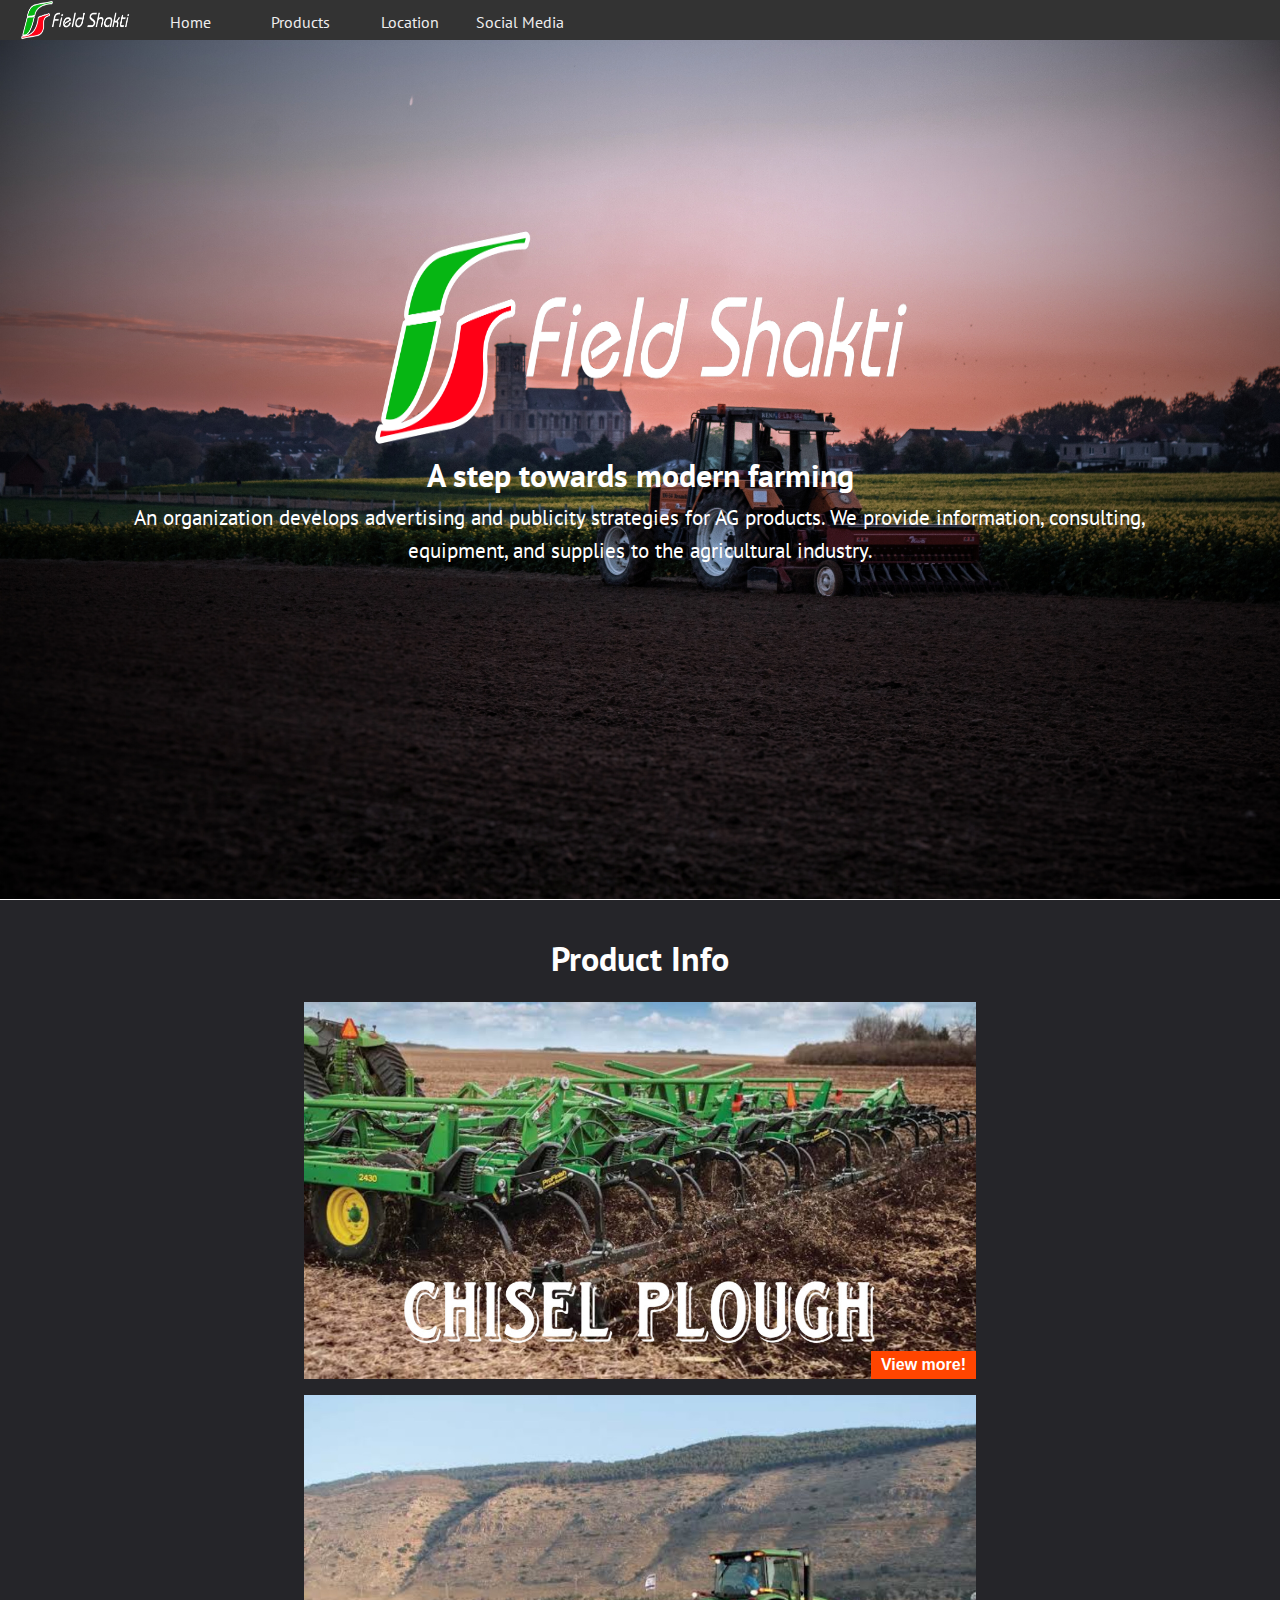
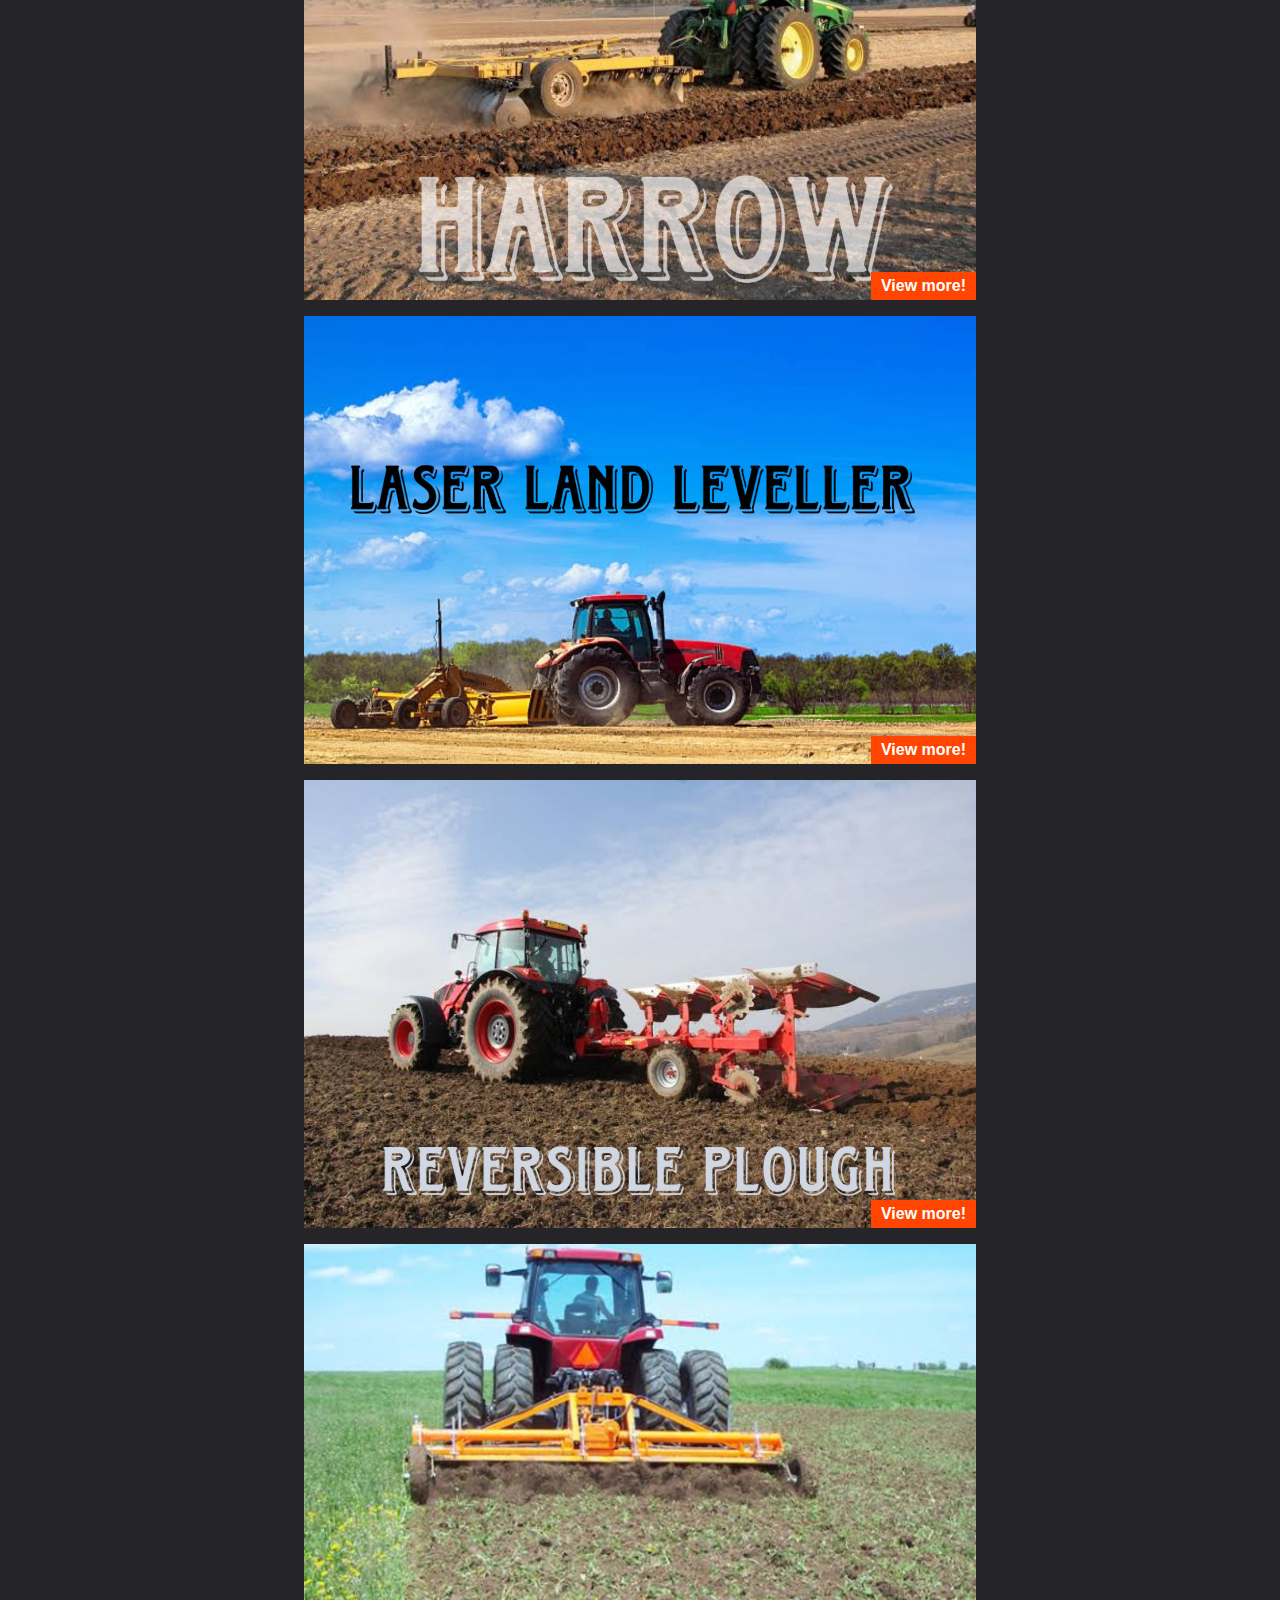
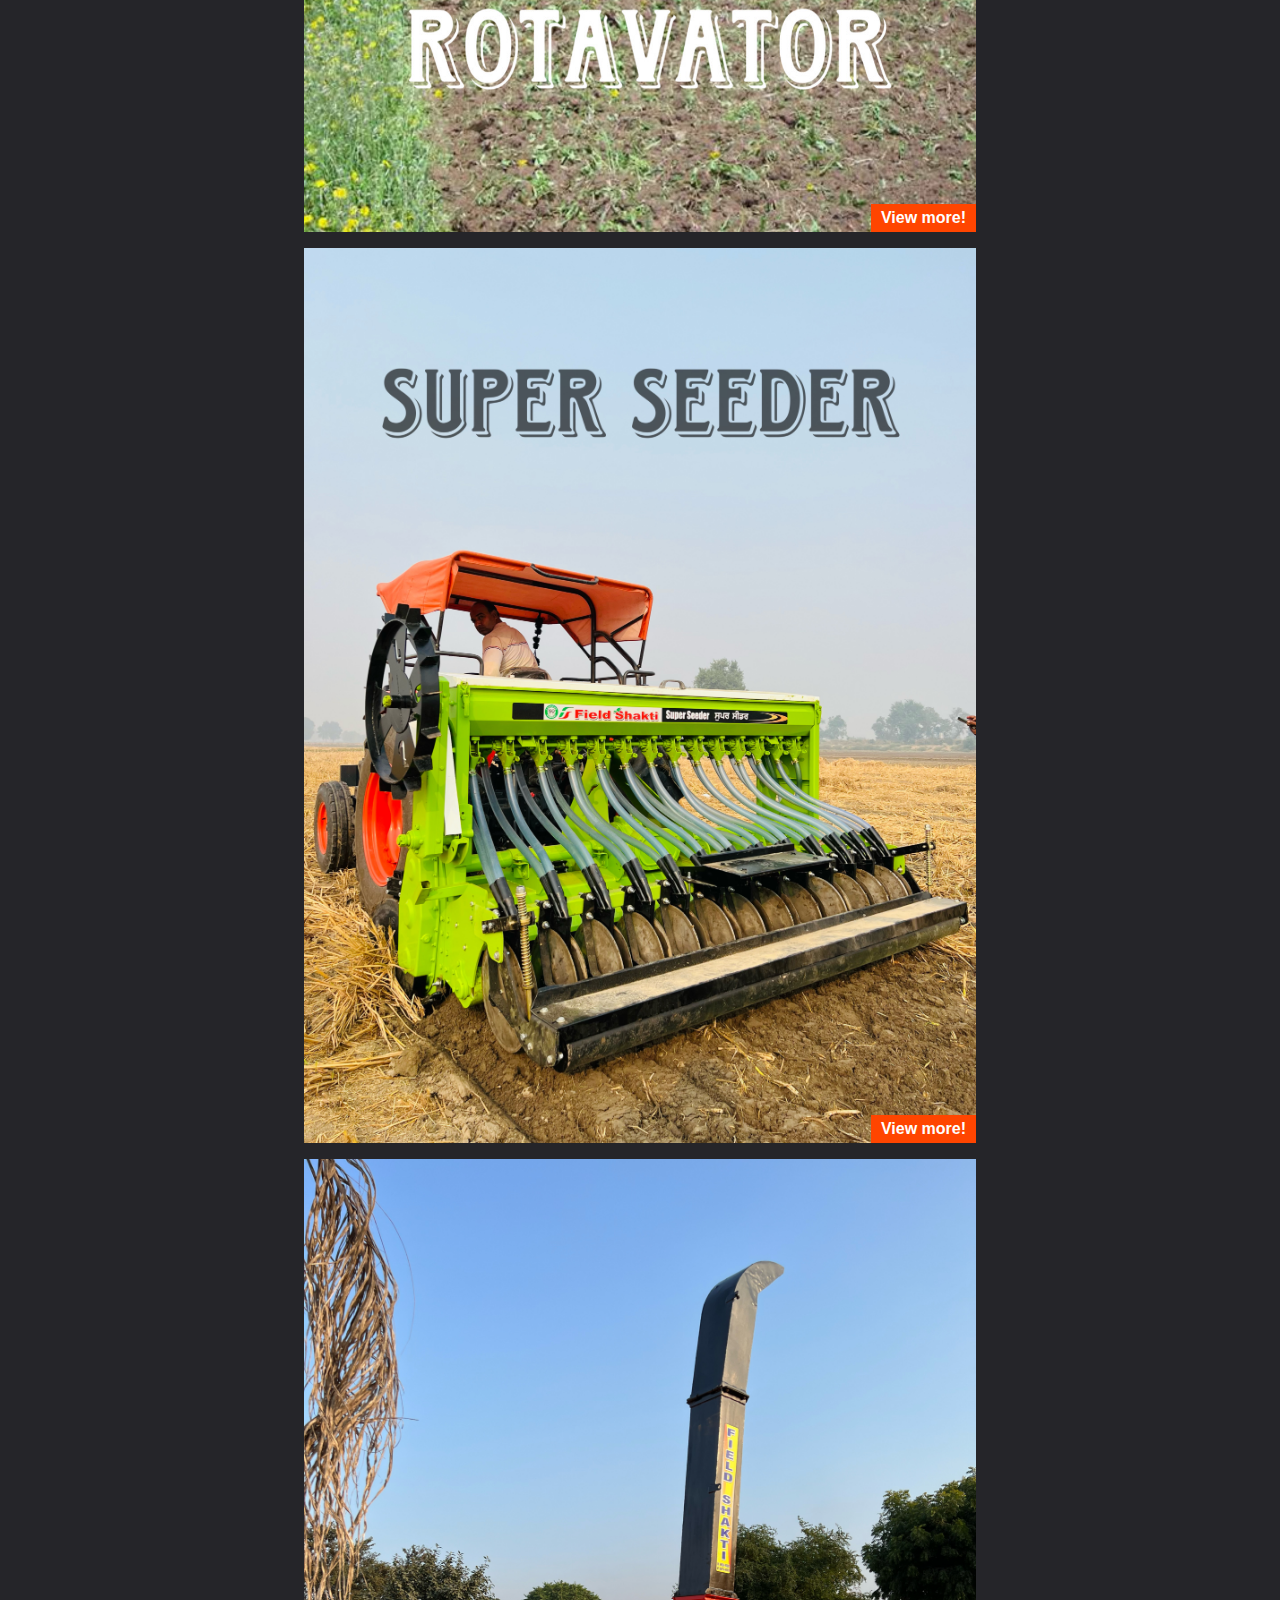
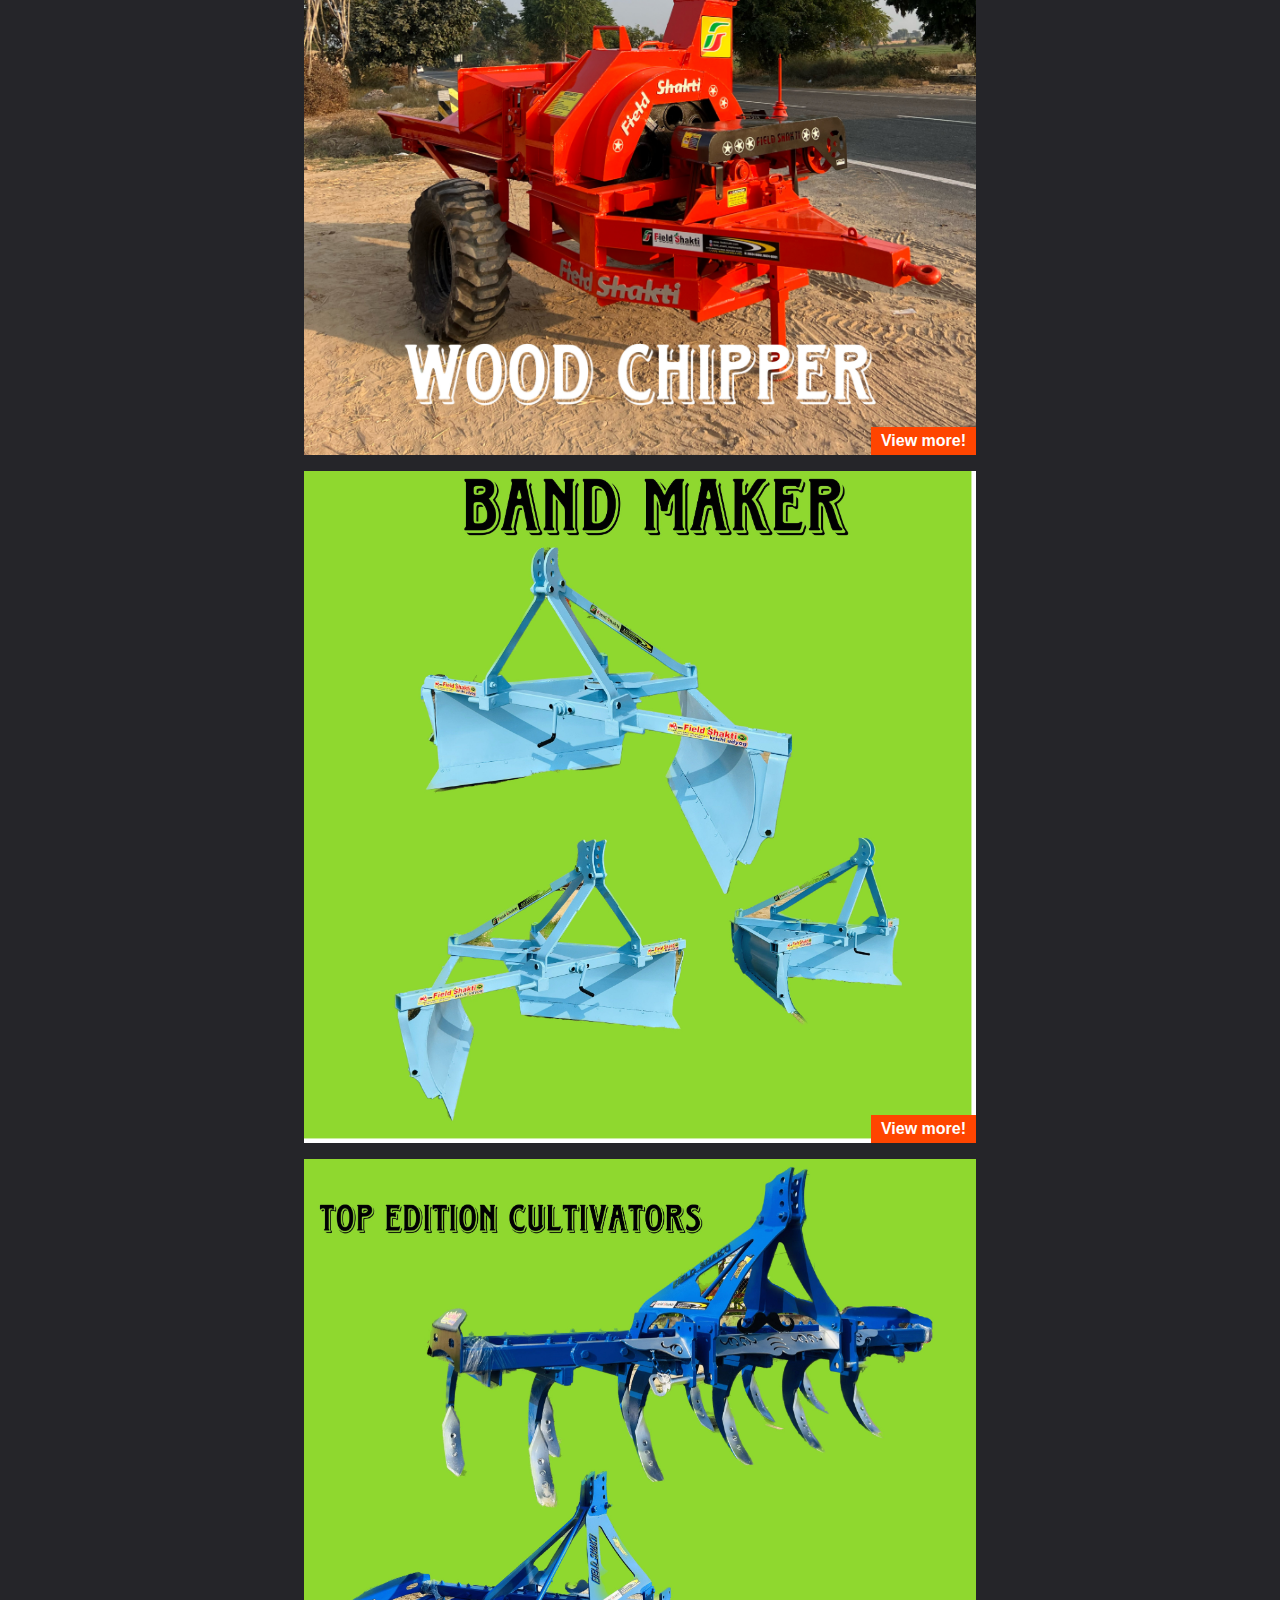
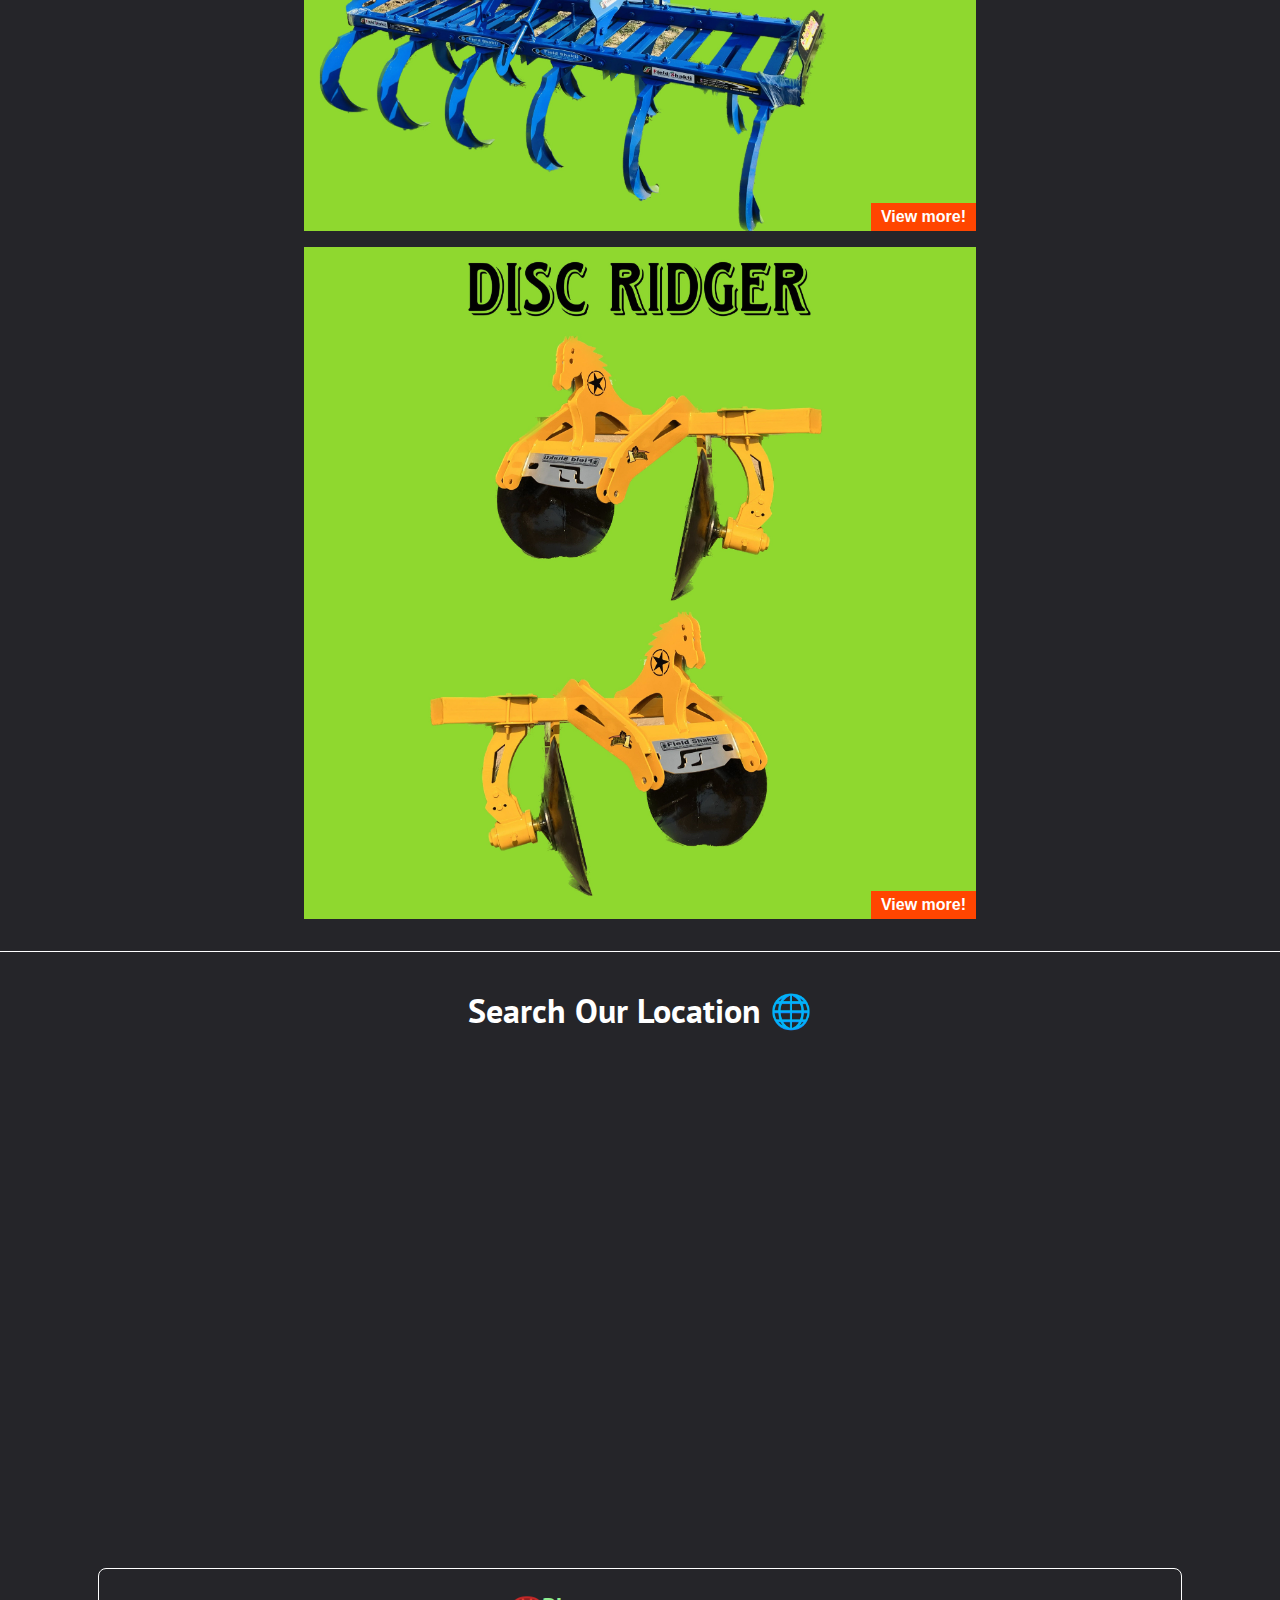
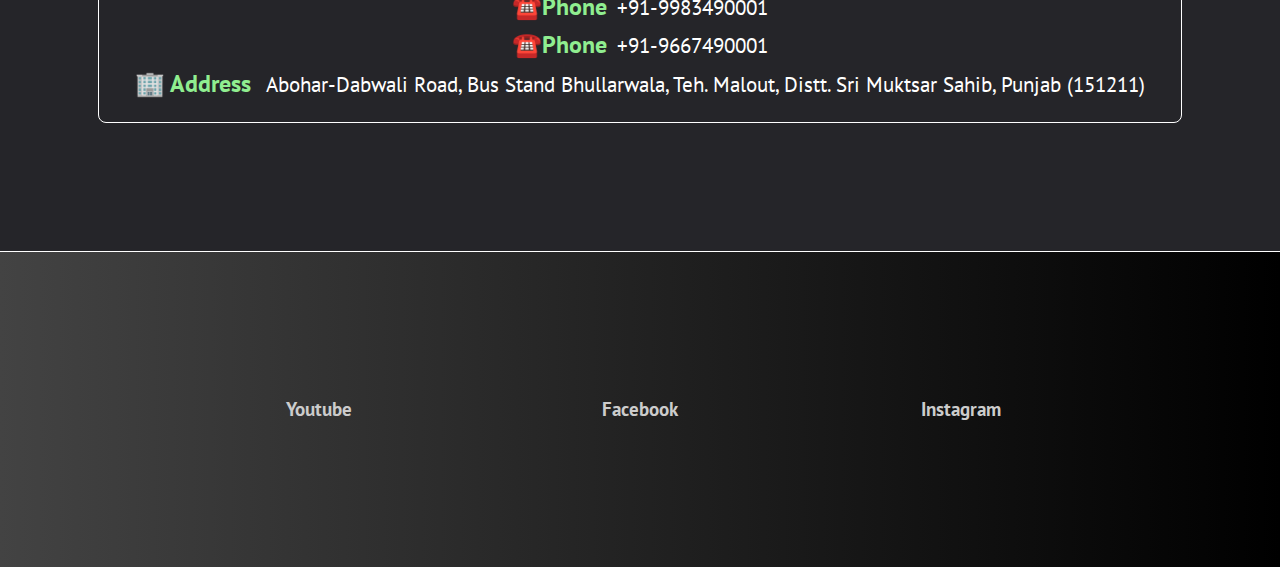
<file: index.html>
<html lang="en">
  <head>
    <meta charset="UTF-8" />
    <meta http-equiv="X-UA-Compatible" content="IE=edge" />
    <meta name="viewport" content="width=device-width, initial-scale=1.0" />
    <link rel="stylesheet" href="/css/styles.css" />
    <link
      rel="shortcut icon"
      type="image/x-icon"
      href="/images/brand logo/Field shakti logo.png"
    />
    <link
      rel="stylesheet"
      href="https://cdnjs.cloudflare.com/ajax/libs/font-awesome/6.4.0/css/all.min.css"
      integrity="sha512-iecdLmaskl7CVkqkXNQ/ZH/XLlvWZOJyj7Yy7tcenmpD1ypASozpmT/E0iPtmFIB46ZmdtAc9eNBvH0H/ZpiBw=="
      crossorigin="anonymous"
      referrerpolicy="no-referrer"
    />

    <title>Tractor Landing Page</title>
  </head>
  <body>
    <!-- Showcase & Nav -->
    <div id="showcase">
      <header>
        <nav class="cf">
          <ul class="cf">
            <li class="hide-on-small">
              <a href="#showcase" class="logo">
                <img src="/images/brand logo/full_logo.png" alt="village"
              /></a>
            </li>
            <li>
              <a href="#showcase">Home</a>
            </li>
            <li>
              <a href="#products">Products</a>
            </li>
            <li>
              <a href="#location">Location</a>
            </li>
            <li>
              <a href="#social-media">Social Media</a>
            </li>
          </ul>
          <a href="#" id="openup">
            <img src="/images/brand logo/full_logo.png" alt=""
          /></a>
        </nav>
      </header>
      <div class="section-main container">
        <div class="logo">
          <img src="/images/brand logo/full_logo.png" alt="header-log" />
        </div>
        <h2>A step towards modern farming</h2>
        <p class="lead hide-on-small">
          An organization develops advertising and publicity strategies for AG
          products. We provide information, consulting, equipment, and supplies
          to the agricultural industry.
        </p>
      </div>
    </div>

    <!-- Products sections -->
    <section id="products" class="section">
      <h2>Product Info</h2>
      <!-- Item1 Chisel-Plough-->
      <div class="container">
        <div class="category">
          <img
            src="./images/categories/Chisel_Plough/main.jpg"
            alt="Chisel_Plough"
          />
          <button class="btn btn-primary">View more!</button>
        </div>
        <div class="category-items item-0">
          <img
            src="./images/categories/Chisel_Plough/first generation chisel plough.png"
            alt="Chisel_Plough"
          />
          <img
            src="./images/categories/Chisel_Plough/second generation chisel plough.png"
            alt="Chisel_Plough"
          />
          <img
            src="./images/categories/Chisel_Plough/third generation chisel plough.png"
            alt="Chisel_Plough"
          />
          <img
            src="./images/categories/Chisel_Plough/fourth generation chisel plough.png"
            alt="Chisel_Plough"
          />
        </div>
      </div>
      <!-- Item2 Harrow -->
      <div class="container">
        <div class="category">
          <img src="./images/categories/Harrow/main.jpg" alt="harrow" />
          <button class="btn btn-primary">View more!</button>
        </div>
        <div class="category-items item-1">
          <img
            src="./images/categories/Harrow/compact disc harrow.png"
            alt="compact disc harrow"
          />
          <img
            src="./images/categories/Harrow/dynasor center try harrow.png"
            alt="dynasor center try harrow"
          />
          <img
            src="./images/categories/Harrow/hydraulic harrow back tyre.png"
            alt="hydraulic harrow back tyre"
          />
          <img
            src="./images/categories/Harrow/hydraulic harrow center tyre.png"
            alt="hydraulic harrow center tyre"
          />
          <img
            src="./images/categories/Harrow/mounted harrow.png"
            alt="mounted harrow"
          />
        </div>
      </div>
      <!-- Item3 Leveller-->
      <div class="container">
        <div class="category">
          <img
            src="./images/categories/Laser_Land_Leveller/main.jpg"
            alt="laser land leveller"
          />
          <button class="btn btn-primary">View more!</button>
        </div>
        <div class="category-items item-2">
          <img
            src="./images/categories/Laser_Land_Leveller/360 leveller.png"
            alt="360 leveller"
          />
          <img
            src="./images/categories/Laser_Land_Leveller/extend model laser leveller.png"
            alt="extend model laser leveller"
          /><img
            src="./images/categories/Laser_Land_Leveller/lion model360 leveller.png"
            alt="lion model360 leveller"
          /><img
            src="./images/categories/Laser_Land_Leveller/smart model laser leveller.png"
            alt="smart model laser leveller"
          />
        </div>
      </div>
      <!-- Item4 Reversible plough-->
      <div class="container">
        <div class="category">
          <img
            src="./images/categories/Reversible_Plough/main.jpg"
            alt="Reversible_Plough"
          />
          <button class="btn btn-primary">View more!</button>
        </div>
        <div class="category-items item-3">
          <img
            src="./images/categories/Reversible_Plough/reversible mb plough lemkin model.png"
            alt="reversible mb plough lemkin model"
          /><img
            src="./images/categories/Reversible_Plough/reversible mb plough sabal model.png"
            alt="reversible mb plough sabal model"
          />
        </div>
      </div>
      <!-- Item5 Rotavator-->
      <div class="container">
        <div class="category">
          <img src="./images/categories/Rotavator/main.jpg" alt="Rotavator" />
          <button class="btn btn-primary">View more!</button>
        </div>
        <div class="category-items item-4">
          <img
            src="./images/categories/Rotavator/first generation rotavator.png"
            alt="first generation rotavator"
          /><img
            src="./images/categories/Rotavator/second generation rotavator.png"
            alt="second generation rotavator"
          /><img
            src="./images/categories/Rotavator/side gear rotavator.png"
            alt="side gear rotavator"
          /><img
            src="./images/categories/Rotavator/third generation rotavator.png"
            alt="thir generation rotavator"
          />
        </div>
      </div>
      <!-- Item6 Super seeder-->
      <div class="container">
        <div class="category">
          <img
            src="./images/categories/Super_Seeder/main.jpg"
            alt="Super_Seeder"
          />
          <button class="btn btn-primary">View more!</button>
        </div>
        <div class="category-items item-5">
          <img
            src="./images/categories/Super_Seeder/super seeder.png"
            alt="Super_Seeder"
          />
        </div>
      </div>
      <!-- Item7 wood chipper-->
      <div class="container">
        <div class="category">
          <img
            src="./images/categories/Wood_Chippter/main.jpg"
            alt="wood-chipper"
          />
          <button class="btn btn-primary">View more!</button>
        </div>
        <div class="category-items item-6">
          <img
            src="./images/categories/Wood_Chippter/wood chipper.png"
            alt="wood-chipper"
          />
        </div>
      </div>
      <!-- Item8  Band Maker-->
      <div class="container">
        <div class="category">
          <img
            src="./images/categories/Band maker/main.png"
            alt="wood-chipper"
          />
          <button class="btn btn-primary">View more!</button>
        </div>
        <div class="category-items item-7">
          <img
            src="./images/categories/Band maker/main.png"
            alt="wood-chipper"
          />
        </div>
      </div>
      <!-- Item9  Cultivator-->
      <div class="container">
        <div class="category">
          <img
            src="./images/categories/cultivator/main.png"
            alt="cultivator"
          />
          <button class="btn btn-primary">View more!</button>
        </div>
        <div class="category-items item-8">
          <img
            src="./images/categories/cultivator/deluxe model cultivators.png"
            alt="deluxe model cultivators"
          />
          <img
            src="./images/categories/cultivator/hyd. folding cultivators.png"
            alt="hyd. folding cultivators"
          />
          />
          <img
            src="./images/categories/cultivator/manual folding cultivator.png"
            alt="manual folding cultivator"
          />
        </div>
      </div>
      <!-- Item10  disc ridger-->
      <div class="container">
        <div class="category">
          <img
            src="./images/categories/disc ridger/main.png"
            alt="disc ridger"
          />
          <button class="btn btn-primary">View more!</button>
        </div>
        <div class="category-items item-9">
          <img
            src="./images/categories/disc ridger/main.png"
            alt="disc ridger"
          />
        </div>
      </div>
    </section>

    <!-- Location Section -->
    <section id="location" class="section">
      <h2>Search Our Location 🌐</h2>
      <div class="container">
        <iframe
          src="https://www.google.com/maps/embed?pb=!1m18!1m12!1m3!1d3456.299096017401!2d74.5309637!3d29.9708332!2m3!1f0!2f0!3f0!3m2!1i1024!2i768!4f13.1!3m3!1m2!1s0x3916e128e4dbfffd%3A0x5de419fb80edd1eb!2sField%20Shakti%20Krishi%20Udhyog!5e0!3m2!1sen!2sin!4v1684860470155!5m2!1sen!2sin"
          width="600"
          height="450"
          style="border: 0"
          allowfullscreen=""
          loading="lazy"
          referrerpolicy="no-referrer-when-downgrade"
        ></iframe>

        <div class="contacts">
          <h3><span>☎️Phone</span>+91-9983490001</h3>
          <h3><span>☎️Phone</span>+91-9667490001</h3>
          <h3>
            <span>🏢 Address</span> Abohar-Dabwali Road, Bus Stand Bhullarwala,
            Teh. Malout, Distt. Sri Muktsar Sahib, Punjab (151211)
          </h3>
        </div>
      </div>
    </section>

    <!-- footer section with social media -->
    <footer id="social-media" class="section">
      <div class="container">
        <!-- <div class="footer-image">
          <img src="/images/portrait/MEN.png" alt="owner-image" />
          <h3>RAM GOPAL MAKAR</h3>
        </div> -->
        <div class="footer-cols">
          <ul>
            <li>
              <a href="https://youtube.com/@fieldshaktiimplement2734"
                ><i
                  class="fa-brands fa-youtube fa-5x"
                  style="color: #f01414"
                ></i
                ><span>Youtube</span></a
              >
            </li>
            <li>
              <a href="https://www.facebook.com/fieldshakti?mibextid=LQQJ4d"
                ><i
                  class="fa-brands fa-facebook fa-5x"
                  style="color: #4267b2"
                ></i
                ><span>Facebook</span></a
              >
            </li>
            <li>
              <a
                href="https://instagram.com/field_shakti_implements?igshid=MjEwN2IyYWYwYw=="
                ><i
                  class="fa-brands fa-instagram fa-5x"
                  style="color: #833ab4"
                ></i
                ><span>Instagram</span></a
              >
            </li>
          </ul>
        </div>
      </div>
    </footer>

    <script
      src="https://code.jquery.com/jquery-3.3.1.min.js"
      integrity="sha256-FgpCb/KJQlLNfOu91ta32o/NMZxltwRo8QtmkMRdAu8="
      crossorigin="anonymous"
    ></script>
    <script src="script.js"></script>
  </body>
</html>
</file>
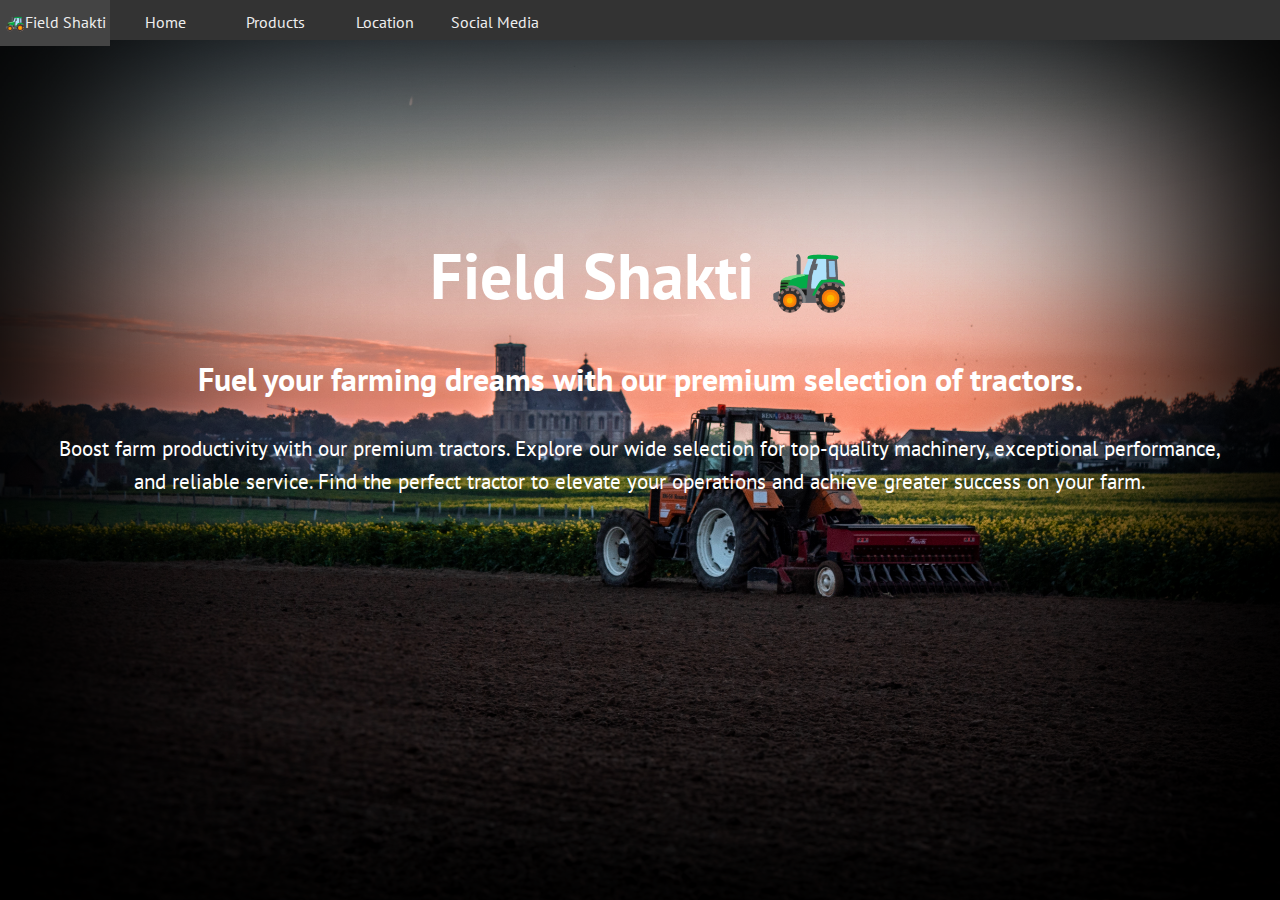
<file: main.html>
<html lang="en">
  <head>
    <meta charset="UTF-8" />
    <meta http-equiv="X-UA-Compatible" content="IE=edge" />
    <meta name="viewport" content="width=device-width, initial-scale=1.0" />
    <link rel="stylesheet" href="main-style.css" />
    <title>Tractor Landing Page</title>
  </head>
  <body>
    <!-- Showcase & Nav -->
    <div id="showcase">
      <header>
        <nav class="cf">
          <ul class="cf">
            <li class="hide-on-small">
              <a href="#showcase"> 🚜Field Shakti</a>
            </li>
            <li>
              <a href="#showcase">Home</a>
            </li>
            <li>
              <a href="#products">Products</a>
            </li>
            <li>
              <a href="#location">Location</a>
            </li>
            <li>
              <a href="#social-media">Social Media</a>
            </li>
          </ul>
          <a href="#" id="openup">🚜 Field Shakti</a>
        </nav>
      </header>
      <div class="section-main container">
        <h1>Field Shakti 🚜</h1>
        <h2>Fuel your farming dreams with our premium selection of tractors.</h2>
        <p class="lead hide-on-small">
          Boost farm productivity with our premium tractors. Explore our wide selection for top-quality machinery, exceptional performance, and reliable service. Find the perfect tractor to elevate your operations and achieve greater success on your farm.
        </p>
      </div>
    </div>

    <!-- Products sections -->
    <!-- Location Section -->
    <!-- footer section with social media -->

    <script
      src="https://code.jquery.com/jquery-3.3.1.min.js"
      integrity="sha256-FgpCb/KJQlLNfOu91ta32o/NMZxltwRo8QtmkMRdAu8="
      crossorigin="anonymous"
    ></script>
    <script src="main-script.js"></script>
  </body>
</html>
</file>
<file: css/styles.css>
@import"https://fonts.googleapis.com/css?family=PT+Sans";@import"https://fonts.googleapis.com/css?family=PT+Sans";:root{--primary-color-bg: #252529;--products-card-bg: #faf9f6;--primary-color-btn: #74b72e;--secondary-color-btn: #0cafff}*{margin:0;padding:0;box-sizing:border-box}body{font-family:"PT Sans",sans-serif;background-color:var(--primary-color-bg);margin:0;color:#fff;line-height:1.6}img{width:100%}a{text-decoration:none;color:#ccc}.container{max-width:1180px;text-align:center;margin:0 auto;padding:0 3rem}.section{padding:2rem 0}.section-head{font-size:2.5rem;margin:0}.section h3{font-size:2rem}.section h2{font-size:2.1rem;text-align:center}.lead{font-size:1.3rem}.text-center{text-align:center}.hide{display:none}.btn{padding:5px 10px;color:#fff;display:inline-block;outline:none;border:none;cursor:pointer;font-size:1rem;font-weight:750}.btn-primary{background:#ff4500}.text-primary{color:var(--primary-color)}.text-secondary{color:var(--secondary-color)}.text-light{color:var(--light-color)}.bg-light{background:var(--light-color);color:#333}.mb{margin-bottom:1rem}.mt{margin-top:1rem}#showcase{margin:0;padding:0;background:url("../images/Showcase/showcase2.jpg") no-repeat center/cover;width:100%;height:100vh;position:relative;overflow-y:hidden;z-index:4;border-bottom:1px solid #fff}#showcase a.logo{padding:0;margin-right:5px}#showcase .logo img{display:inline-block;height:100%}#showcase .container{margin-top:25vh}.container .logo{margin:auto;max-width:50%;height:25%}#showcase h1{font-size:4rem;margin-bottom:0;font-weight:900}#showcase h2{font-size:2rem}nav{height:40px;width:100%;background-color:#333;color:#eee;position:fixed}nav ul{padding:0;margin:0;padding-inline:20px}nav li{display:inline;float:left}nav a{display:inline-block;width:110px;text-align:center;text-decoration:none;padding:10px 0;color:#eee;text-decoration:none}nav li:hover{background-color:#444}nav a#openup{display:none}#products{width:100%;min-height:100vh;display:flex;flex-direction:column;align-items:center;gap:1em;overflow:hidden;background-color:var(--primary-color-bg);color:#fff;border-bottom:1px solid #fff}#products .container{display:inline-block;width:60%}#products .container .category{position:relative;display:inline-block}#products .container .category img{display:block;width:100%;min-width:300px;margin:auto}#products .container .category button{position:absolute;bottom:0;right:0}#products .container .category-items{display:none;align-items:center;gap:1.7em;flex-wrap:no-wrap;padding:8px 10px;overflow-y:hidden;overflow-x:scroll}#products .category-items img{width:30%}#location{width:100%;min-height:100vh;overflow:hidden;border-bottom:1px solid #fff}#location .container{width:100%}#location .container iframe{width:100%;margin-top:2em;border-radius:20px}#location .container .contacts{padding:1.2em;border:1px solid #fff;border-radius:.5em;margin-top:3em}#location .container .contacts h3{text-align:center;color:#fff;font-size:1.3rem;font-weight:450}#location .container .contacts h3 span{font-weight:900;color:#90ee90;padding-bottom:.1em;padding-right:.4em;font-size:1.5rem}footer{background-color:#20bf55;background:linear-gradient(to right, #434343 0%, black 100%);min-height:35vh;width:100%;display:flex;flex-direction:column;justify-content:center;padding:2em 0em}footer .container{width:100%}footer .container .footer-image{padding-top:1.2em}footer .container .footer-image img{border-radius:.6em;width:15%;min-width:230px}footer .footer-cols{padding:1em 0em}footer .footer-cols ul{list-style:none;text-align:center;display:flex;flex-wrap:no-wrap;justify-content:space-evenly;align-items:center;width:100%;height:100px}footer ul li{width:200px}footer ul li span{display:block;font-size:1.2rem;font-weight:650}footer .footer-bottom{background:#333;padding:1rem}@media screen and (max-width: 600px){.hide-on-small{display:none}#showcase{height:60vh}#showcase .container{margin-top:15vh}#showcase .container .logo{height:18%}#showcase h1{font-size:2.7rem}#showcase h2{font-size:1.2rem}nav{height:auto;border-bottom:0}nav ul{display:none;height:auto}nav li{width:100%;float:left;position:relative}nav a{text-align:left;width:100%;text-indent:25px;background:#333;border-bottom:1px solid #555}nav a:hover{background:#444}nav a#openup:after{content:"|||";transform:rotate(-90deg);-ms-transform:rotate(-90deg);-webkit-transform:rotate(-90deg);width:30px;height:30px;display:inline-block;position:absolute;right:20px;top:27px}nav a#openup{display:block;background-color:#333;width:100%;position:relative}nav a#openup img{display:block;width:35%;padding-inline:10px}.btn{padding:4px 8px;font-size:.9rem}#products{min-height:65vh;gap:.5em}#products .container{min-width:100%;overflow:hidden}#products .container .category img{min-width:200px}#products .container .category button{position:absolute;bottom:0px;right:0px;font-size:1rem}#products .container .category-items{align-items:center;gap:1.5em;overflow-y:auto;-webkit-overflow-scrolling:touch}#products .container .category-items::-webkit-scrollbar{width:8px}#products .container .category-items::-webkit-scrollbar-track{background-color:#f1f1f1}#products .container .category-items::-webkit-scrollbar-thumb{background-color:#ff4500}#products .container .category-items::-webkit-scrollbar-thumb:hover{background-color:#ff4500}#products .container .category-items img{width:100%;min-width:300px}#location{min-height:50vh;width:100%}#location .container{padding:1.2em}#location .container iframe{width:100%}footer{min-height:25vh}}.cf:before,.cf:after{content:"";display:table}.cf:after{clear:both}.cf{zoom:1}
</file>
<file: main-style.css>
@import url("https://fonts.googleapis.com/css?family=PT+Sans");

/* CSS Variables */
:root {
  --primary-color: #b90415;
  --primary-color-hover: #d3071b;
  --secondary-color: #103063;
  --secondary-color-hover: #143f85;
  --light-color: #f4f4f4;
}

body {
  font-family: "PT Sans", sans-serif;
  background-color: #252529;
  margin: 0;
  color: #fff;
  line-height: 1.6;
}

img {
  width: 100%;
}

a {
  text-decoration: none;
  color: #ccc;
}

/* Section */
.section {
  padding: 2rem 0;
}

.section-head {
  font-size: 2.5rem;
  margin: 0;
}

.section h3 {
  font-size: 2rem;
}

section#entertainment {
  background: url(../img/section-bg.jpg) no-repeat bottom/cover;
  padding: 10rem 0;
}

.gift-cards {
  display: grid;
  grid-gap: 20px;
  grid-template-columns: repeat(2, 1fr);
  text-align: left;
}

/* Showcase */
#showcase {
  margin: 0;
  padding: 0;
  background: url("../images/showcase2.jpg") no-repeat center/cover;
  width: 100%;
  height: 100vh;
  position: relative;
  overflow-y: hidden;
  position: relative;
  z-index: 0;
}

#showcase::after {
  content: "";
  position: absolute;
  top: 0;
  left: 0;
  right: 0;
  bottom: 0;

  box-shadow: inset 120px 100px 250px #000, inset -120px -100px 250px #000;
  opacity: 1;
  width: 100%;
  height: 100%;
  z-index: -1;
}

#showcase .container {
  margin-top: 25vh;
  z-index:2;
}

#showcase h1 {
  font-size: 4rem;
  margin-bottom: 0;
  font-weight: 900;
}

#showcase h2 {
  font-size: 2rem;
}

/* Footer */
footer .footer-cols {
  display: grid;
  grid-gap: 20px;
  grid-template-columns: repeat(4, 1fr);
  padding: 2rem;
  text-align: left;
  font-size: 14px;
}

footer .footer-cols ul {
  list-style: none;
}

footer .footer-cols ul li:first-child {
  font-size: 1.2rem;
  padding-bottom: 0.5rem;
  border-bottom: #444 solid 1px;
  margin-bottom: 1rem;
}

footer .footer-bottom {
  background: #333;
  padding: 1rem;
}

/* Utility Classes */
.container {
  max-width: 1180px;
  text-align: center;
  margin: 0 auto;
  padding: 0 3rem;
}

.lead {
  font-size: 1.3rem;
}

.text-center {
  text-align: center;
}

/* Buttons */
.btn {
  padding: 1rem;
  color: #fff;
  display: inline-block;
}

.btn-primary {
  background: var(--primary-color);
}

.btn-primary:hover {
  background: var(--primary-color-hover);
}

.btn-secondary {
  background: var(--secondary-color);
}

.btn-secondary:hover {
  background: var(--secondary-color-hover);
}

/* Text colors */
.text-primary {
  color: var(--primary-color);
}

.text-secondary {
  color: var(--secondary-color);
}

.text-light {
  color: var(--light-color);
}

.bg-light {
  background: var(--light-color);
  color: #333;
}

.mb {
  margin-bottom: 1rem;
}

.mt {
  margin-top: 1rem;
}

/* Navigation */
nav {
  height: 40px;
  width: 100%;
  /* padding-left:20px; */
  background-color: #333;
  color: #eee;
  position: fixed;
}
nav ul {
  padding: 0;
  margin: 0;
  
}
nav li {
  display: inline;
  float: left;
}
nav a {
  display: inline-block;
  width: 110px;
  text-align: center;
  text-decoration: none;
  padding: 10px 0;
  color: #eee;
  text-decoration: none;
}
nav li:hover {
  background-color: #444;
}
nav a#openup {
  display: none;
}

@media screen and (max-width: 580px) {
  .hide-on-small {
    display: none;
  }

  #showcase {
    height: 50vh;
  }

  #showcase .container {
    margin-top: 15vh;
  }

  #showcase h1 {
    font-size: 3rem;
  }

  #showcase h2 {
    font-size: 1.5rem;
  }

  nav {
    height: auto;
    border-bottom: 0;
  }
  nav ul {
    display: none;
    height: auto;
  }
  nav li {
    width: 100%;
    float: left;
    position: relative;
  }
  nav a {
    text-align: left;
    width: 100%;
    text-indent: 25px;
    background: #333;
    border-bottom: 1px solid #555;
  }
  nav a:hover {
    background: #444;
  }
  nav a#openup:after {
    content: "|||";
    transform: rotate(-90deg);
    -ms-transform: rotate(-90deg);
    /* IE 9 */
    -webkit-transform: rotate(-90deg);
    /* Safari and Chrome */
    width: 30px;
    height: 30px;
    display: inline-block;
    position: absolute;
    right: 20px;
    top: 20px;
  }
  nav a#openup {
    display: block;
    background-color: #333;
    width: 100%;
    position: relative;
  }
}
.cf:before,
.cf:after {
  content: "";
  display: table;
}

.cf:after {
  clear: both;
}

.cf {
  zoom: 1;
}

@media screen and (max-width: 780px) {
  .gift-cards {
    grid-template-columns: 1fr;
  }

  footer .footer-cols {
    display: none;
  }
}

@media screen and (max-height: 580px) {
  #showcase p.lead {
    display: none;
  }
}
</file>
